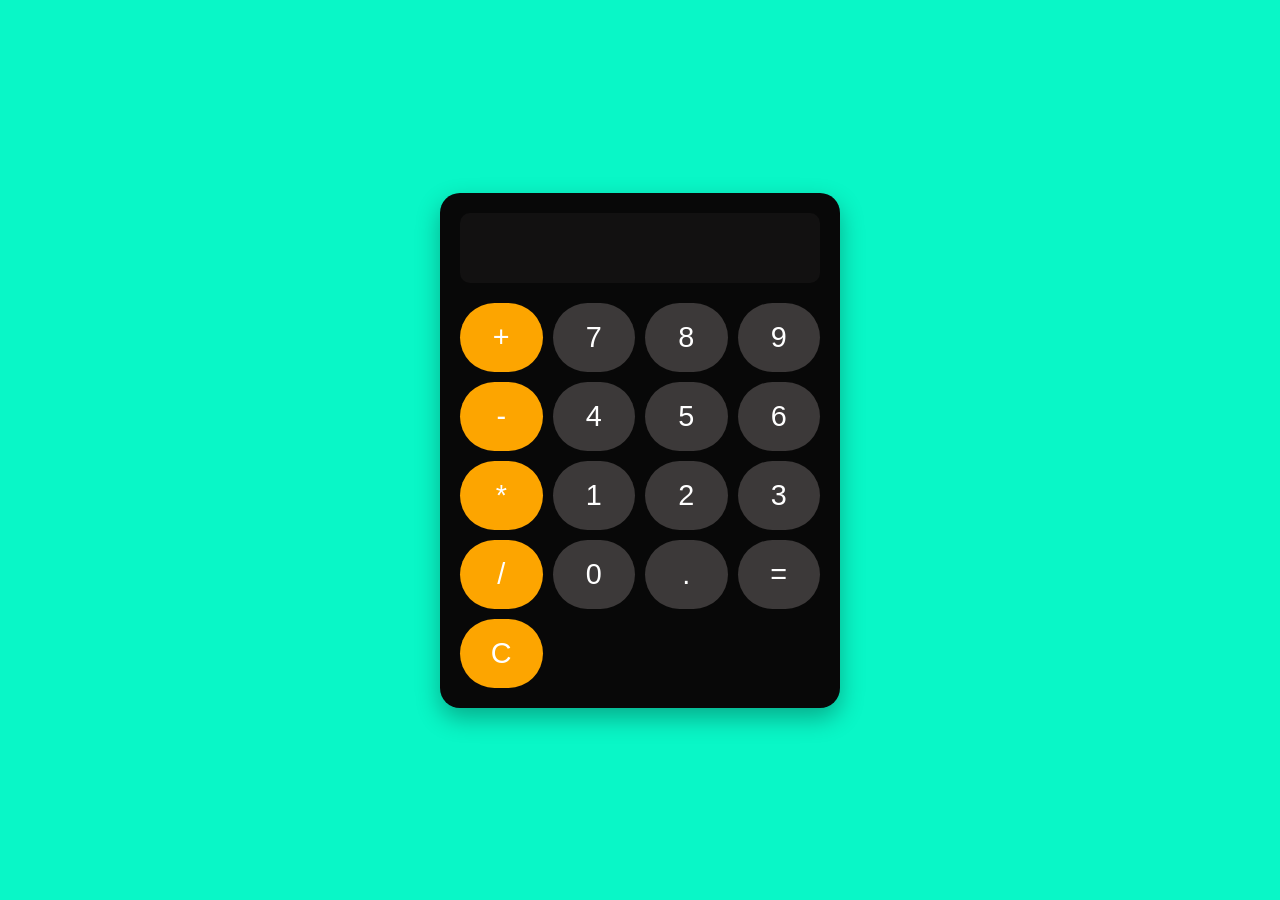
<file: Calculator/index.html>
<!DOCTYPE html>
<html lang="en">
<head>
    <meta charset="UTF-8">
    <meta name="viewport" content="width=device-width, initial-scale=1.0">
    <title>ADITYA PROJECT 7</title>
    <link rel="stylesheet" href="style.css">
</head>
<body>
    <div id="calculator">
        <input id="display" readonly>
        <div id="keys">
            <button onclick="appendToDisplay('+')"class="operator">+</button>
            <button onclick="appendToDisplay('7')">7</button>
            <button onclick="appendToDisplay('8')">8</button>
            <button onclick="appendToDisplay('9')">9</button>
            <button onclick="appendToDisplay('-')"class="operator">-</button>
            <button onclick="appendToDisplay('4')">4</button>
            <button onclick="appendToDisplay('5')">5</button>
            <button onclick="appendToDisplay('6')">6</button>
            <button onclick="appendToDisplay('*')"class="operator">*</button>
            <button onclick="appendToDisplay('1')">1</button>
            <button onclick="appendToDisplay('2')">2</button>
            <button onclick="appendToDisplay('3')">3</button>
            <button onclick="appendToDisplay('/')"class="operator">/</button>
            <button onclick="appendToDisplay('0')">0</button>
            <button onclick="appendToDisplay('.')">.</button>
            <button onclick="calculate()">=</button>
            <button onclick="clearDisplay()"class="operator">C</button>

        </div>
    </div>
    <script src = "script.js"></script>
</body>
</html>
</file>
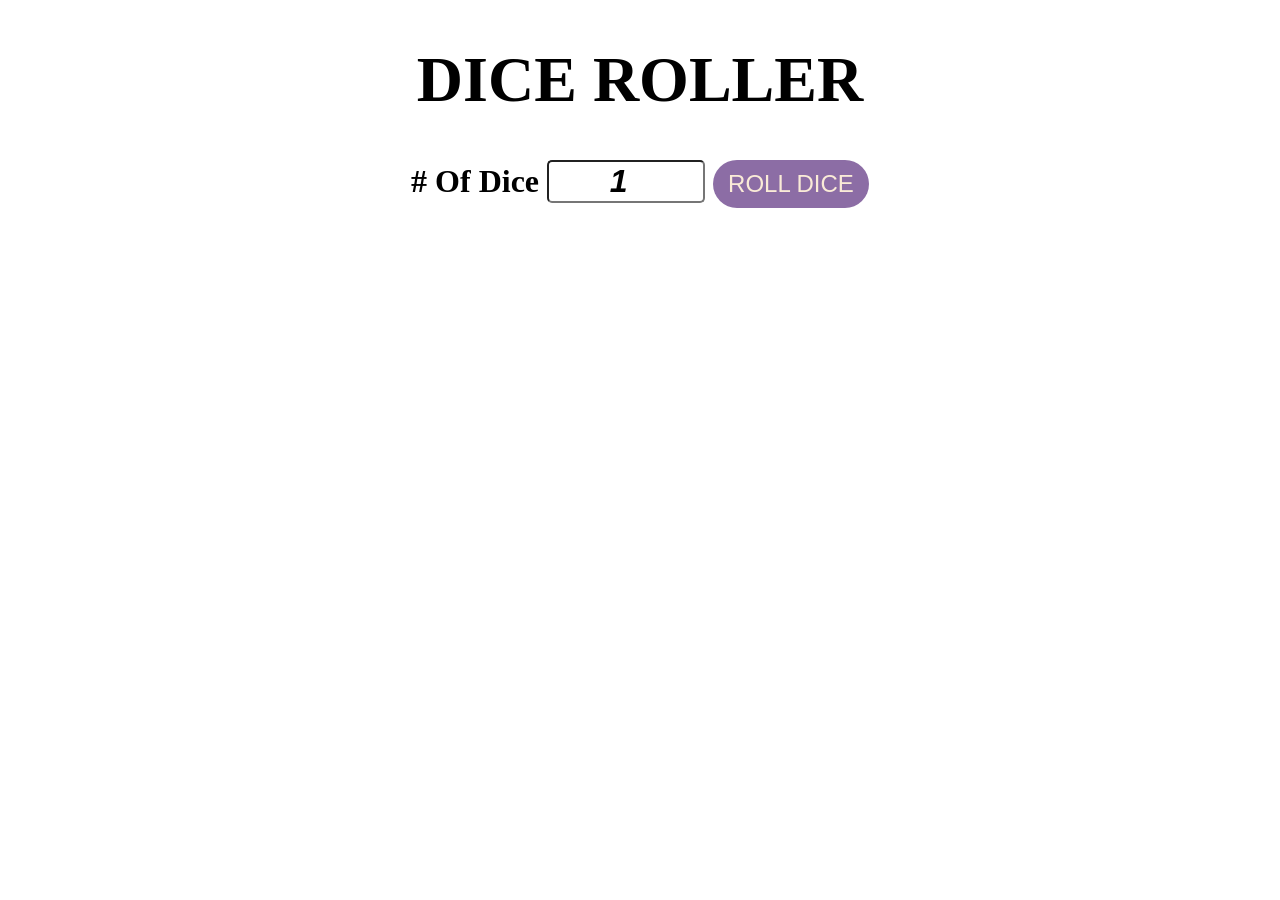
<file: Dice-Roller/index.html>
<!DOCTYPE html>
<html lang="en">
<head>
    <meta charset="UTF-8">
    <meta name="viewport" content="width=device-width, initial-scale=1.0">
    <title>ADITYA PROJECT 4</title>
    <link rel="stylesheet" href="style.css">
</head>
<body>
<div id="container">
    <h1>DICE ROLLER</h1>
    <label># Of Dice</label>
    <input type="number" value="1" min="1" id="numofDice">
    <button onclick="rolldice()">ROLL DICE</button>
<div id="diceResult"></div>
<div id="diceImages"></div>
</div>


    <script src = script.js></script>
</body>
</html>
</file>
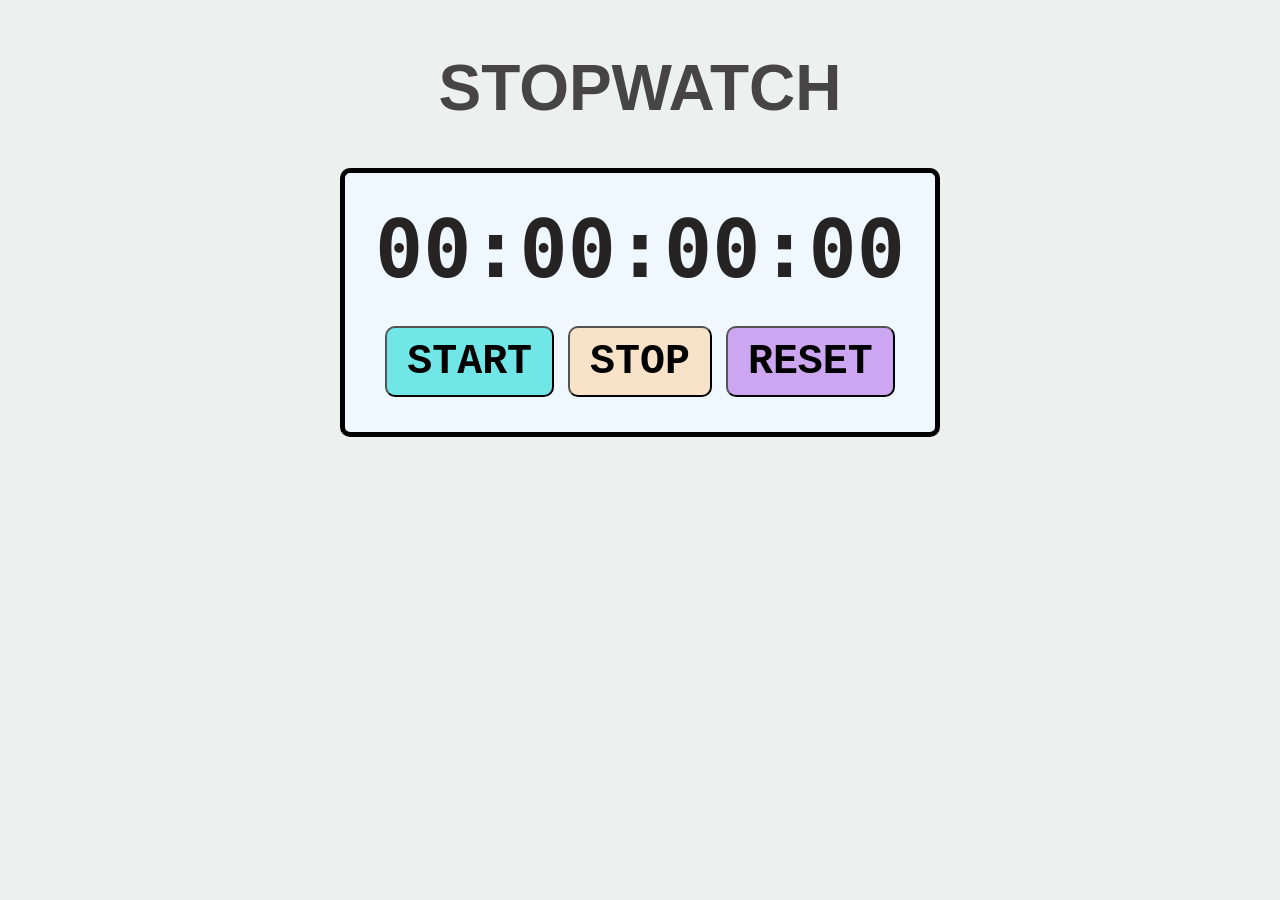
<file: stopwatch/index.html>
<!DOCTYPE html>
<html lang="en">
<head>
    <meta charset="UTF-8">
    <meta name="viewport" content="width=device-width, initial-scale=1.0">
    <title>ADITYA PROJECT 6</title>
    <link rel="stylesheet" href="style.css">
</head>
<body>

    <h1 id="myH1">STOPWATCH</h1>
    <div id="container">
<div id="display"> 
        00:00:00:00
</div>
<div id="controls">
    <button id="startbtn" onclick="start()">START</button>
    <button id="stopbtn" onclick="stop()">STOP</button>
    <button id="resetbtn" onclick="reset()">RESET</button>
</div>
    </div>
    <script src="script.js"></script>
</body>
</html>
</file>
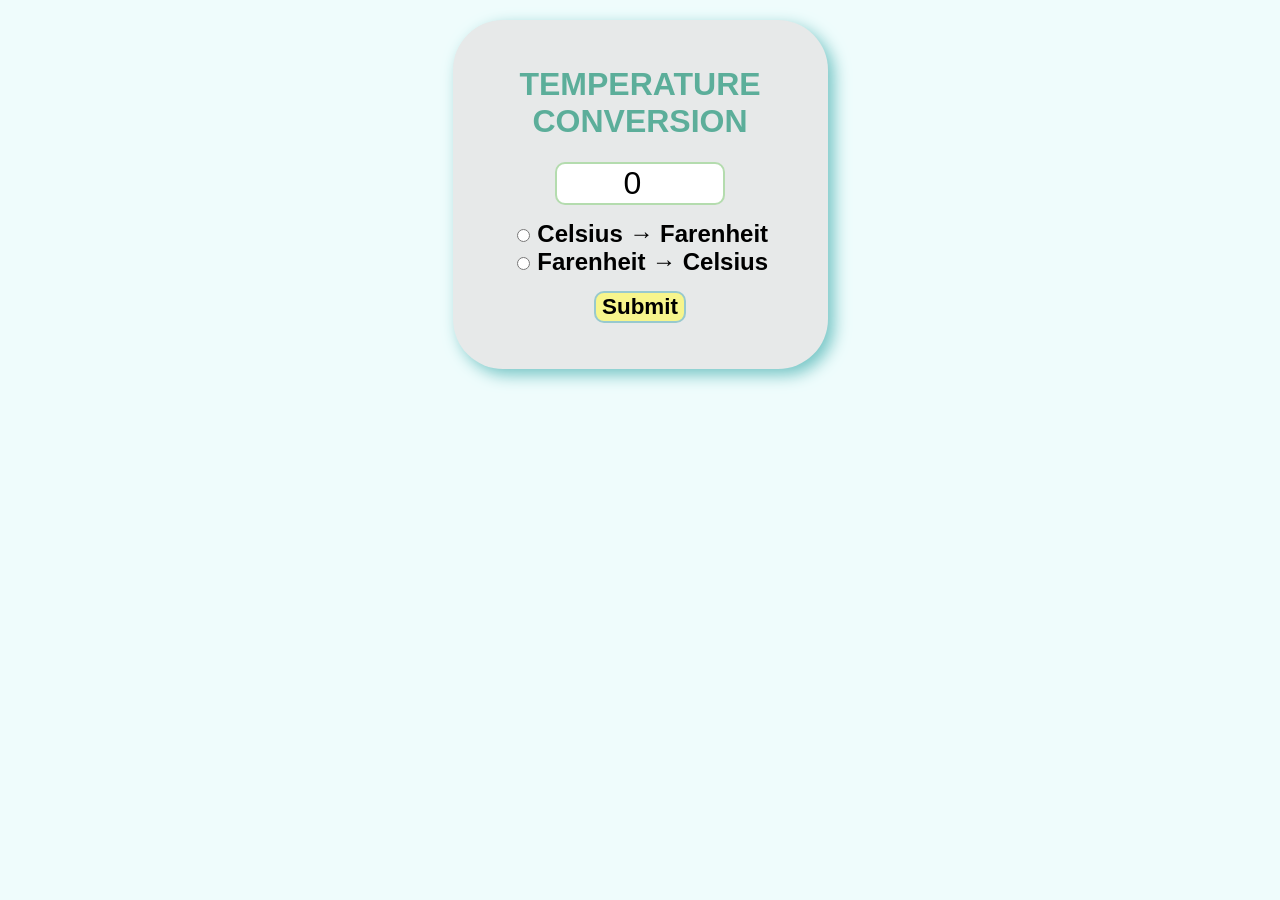
<file: Temprature-Coversion/index.html>
<!DOCTYPE html>
<html lang="en">
<head>
    <meta charset="UTF-8">
    <meta name="viewport" content="width=device-width, initial-scale=1.0">
    <title>ADITYA PROJECT 3</title>
    <link rel="stylesheet" href="style.css">
</head>
<body>
<form>
<h1>TEMPERATURE CONVERSION</h1>
<input type="number"  id="textBox" value="0"><br>

<input type="radio" name="unit" id="toFarenheit">
<label for="toFarenheit">Celsius → Farenheit</label><br>

<input type="radio" name="unit" id="toCelsius">
<label for="toCelsius">Farenheit → Celsius</label><br>

<button type="button"onclick="convert()">Submit</button>
<p id="result"></p>
</form>

    <script src = "script.js"></script>
</body>
</html>
</file>
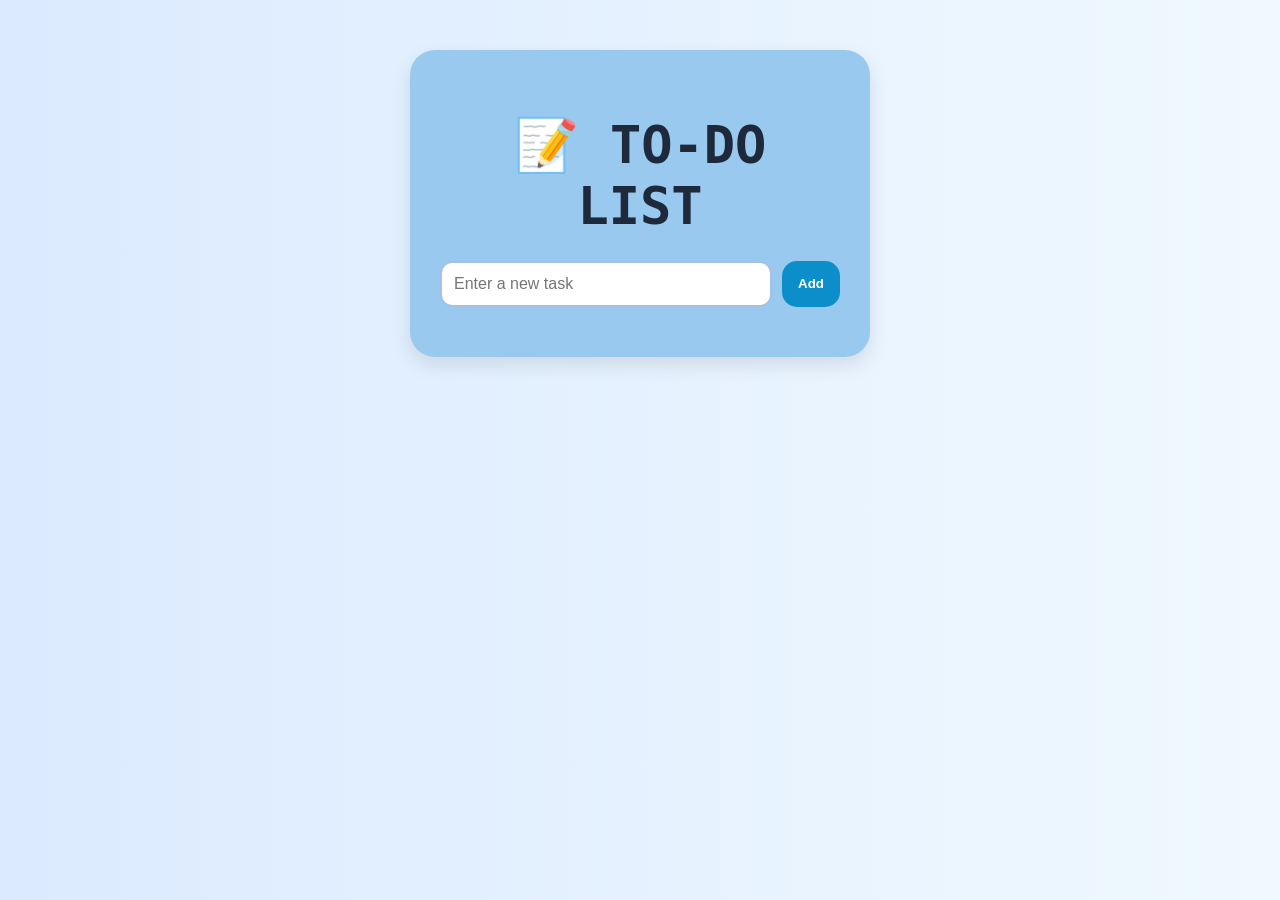
<file: TO-DO LIST/index.html>
<!DOCTYPE html>
<html lang="en">
<head>
  <meta charset="UTF-8">
  <title>To-Do List</title>
  <link rel="stylesheet" href="style.css">
</head>
<body>
  <div class="todo-container">
    <h1>📝 TO-DO LIST</h1>
    <div class="input-group">
      <input type="text" id="taskInput" placeholder="Enter a new task">
      <button onclick="addTask()">Add</button>
    </div>
    <ul id="taskList"></ul>
  </div>
  <script src="script.js"></script>
</body>
</html>
</file>
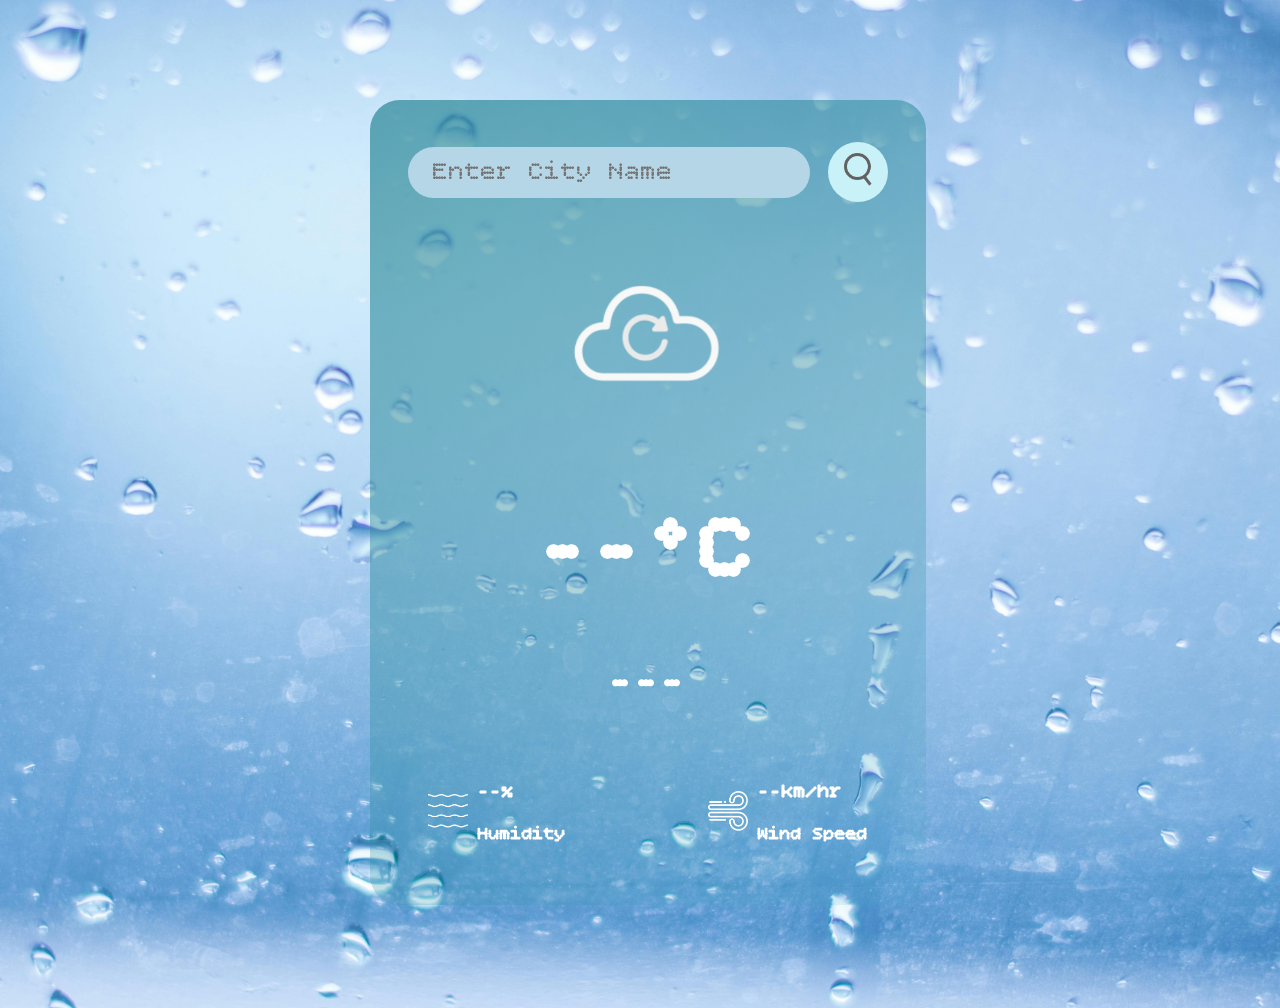
<file: weatherapp/index.html>
<!DOCTYPE html>
<html lang="en">
<head>
  <meta charset="UTF-8" />
  <meta name="viewport" content="width=device-width, initial-scale=1.0"/>
  <title>ADITYA PROJECT 9</title>
  <link rel="stylesheet" href="style.css"/>
</head>
<body>
  <div class="card">
    <div class="search">
      <input type="text" placeholder="Enter City Name" spellcheck="false" />
      <button><img src="images/search.png" /></button>
    </div>
    <div class="error">
        <p>Invalid City Name</p>
    </div>

    <div class="weather">
      <img src="images/de.png" class="weather-icon"/>
      <h1 class="temp">--°C</h1>
      <h2 class="city">---</h2> 

      <div class="details">
        <div class="col">
          <img src="images/humidity.png" />
          <div>
            <p class="humidity">--%</p>
            <p class="hum">Humidity</p>
          </div>
        </div>
        <div class="col">
          <img src="images/wind.png" />
          <div>
            <p class="wind">--km/hr</p>
            <p class="win">Wind Speed</p>
          </div>
        </div>
      </div>
    </div>
  </div>

  <script src="script.js"></script>
</body>
</html>
</file>
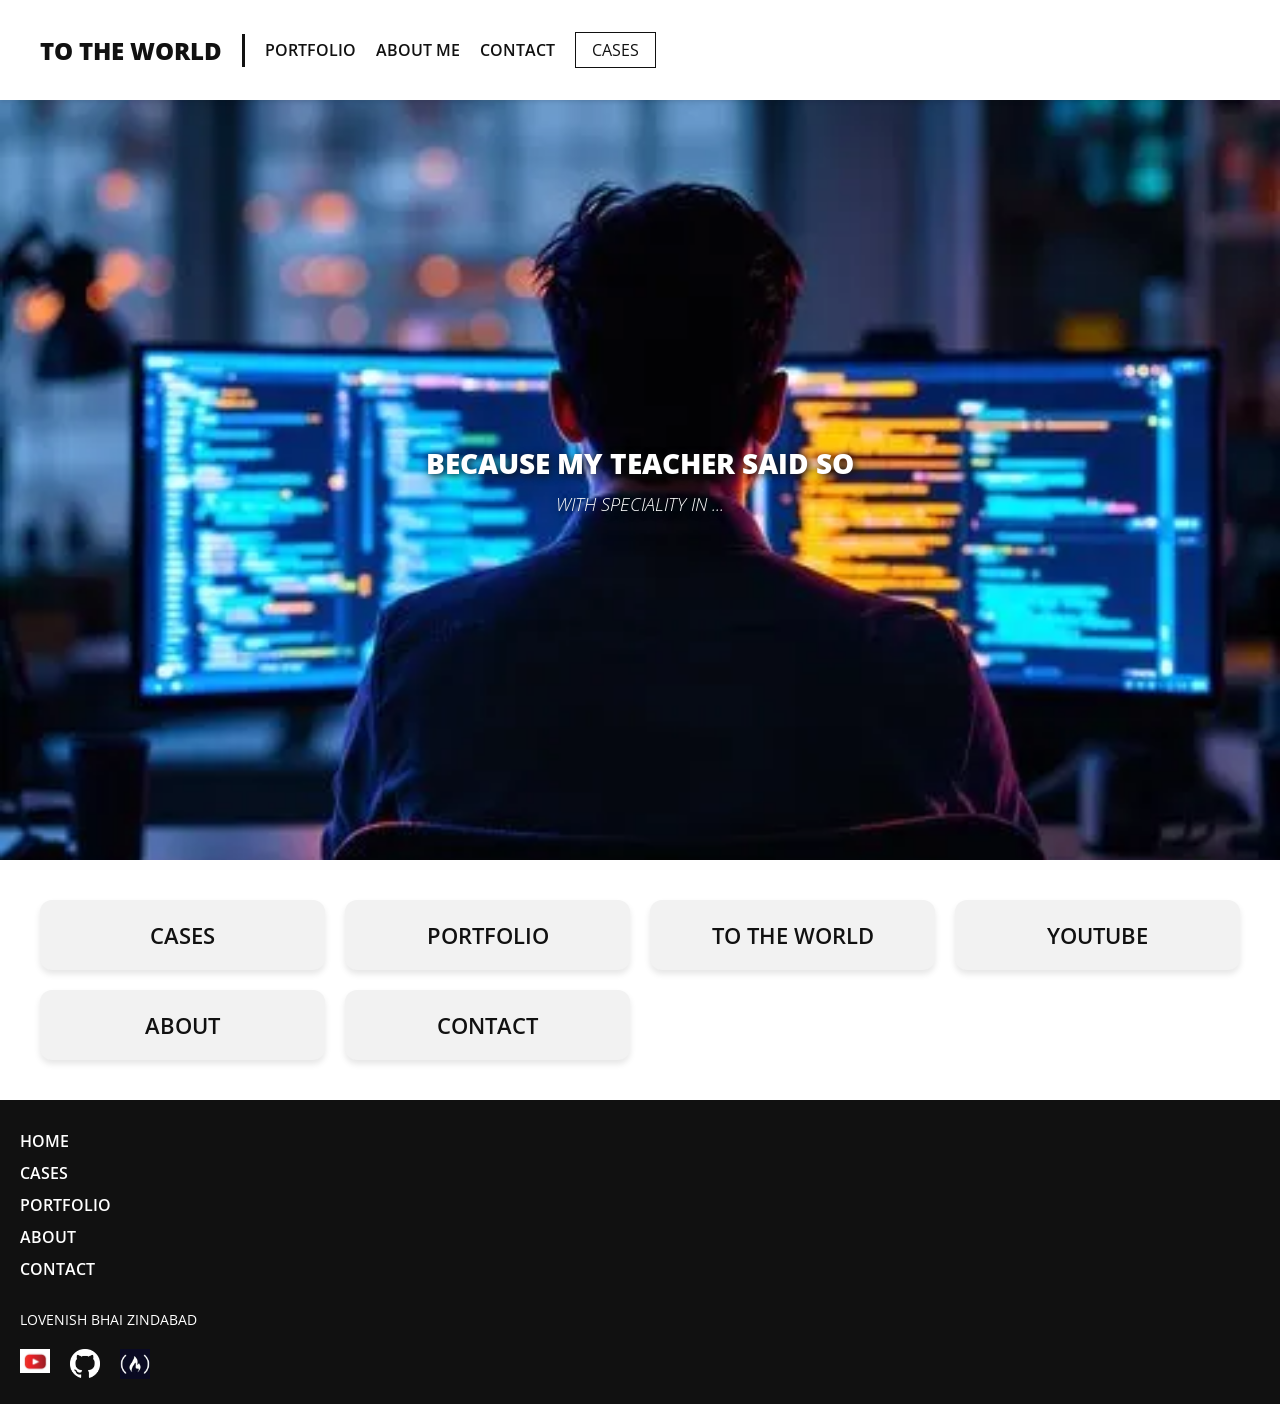
<file: Website/index.html>
<!DOCTYPE html>
<html>
<head>
  <meta charset="utf-8">
  <meta name="viewport" content="width=device-width, initial-scale=1.0">
  <title>MY PORTFOLIO</title>
  <link href="https://fonts.googleapis.com/css2?family=Open+Sans:wght@300;600;800&display=swap" rel="stylesheet">
  <link rel="stylesheet" href="style.css">
</head>
<body>

  <header>
    <a href="index.html" class="header-brand">TO THE WORLD</a>
    <nav>
      <ul>
        <li><a href="portfolio.html">PORTFOLIO</a></li>
        <li><a href="about me.html">ABOUT ME</a></li>
        <li><a href="contact.html">CONTACT</a></li>
      </ul>
      <a href="cases.html" class="header-cases">CASES</a>
    </nav>
  </header>

  <main>
    <section class="index-banner">
      <h2>BECAUSE MY TEACHER SAID SO</h2>
      <h1>WITH SPECIALITY IN ...</h1>
    </section>

    <section class="index-links">
      <a href="cases.html">
        <div><h3>CASES</h3></div>
      </a>
      <a href="portfolio.html">
        <div><h3>PORTFOLIO</h3></div>
      </a>
      <a href="totheworld.html">
        <div><h3>TO THE WORLD</h3></div>
      </a>
      <a href="https://www.youtube.com/watch?v=9He4UBLyk8Y" target="_blank">
        <div><h3>YOUTUBE</h3></div>
      </a>
      <a href="about me.html">
        <div><h3>ABOUT</h3></div>
      </a>
      <a href="contact.html">
        <div><h3>CONTACT</h3></div>
      </a>
    </section>
  </main>

  <footer>
    <div class="footer-content">
      <ul class="footer-nav">
        <li><a href="index.html">HOME</a></li>
        <li><a href="cases.html">CASES</a></li>
        <li><a href="portfolio.html">PORTFOLIO</a></li>
        <li><a href="about me.html">ABOUT</a></li>
        <li><a href="contact.html">CONTACT</a></li>
      </ul>

      <div class="footer-story">
        <p>LOVENISH BHAI ZINDABAD</p>
      </div>

      <div class="footer-sm">
        <a href="https://youtu.be/7p2HqW9J1iU?feature=shared&t=29" target="_blank">
          <img src="img/yt.jpeg" alt="YouTube icon" width="30">
        </a>
        <a href="https://github.com/AXER77-max" target="_blank">
          <img src="img/github.jpeg" alt="GitHub logo" width="30">
        </a>
        <a href="https://www.freecodecamp.org/learn/front-end-development-libraries/" target="_blank">
          <img src="img/fcodec.jpeg" alt="FreeCodeCamp icon" width="30">
        </a>
      </div>
    </div>
  </footer>

</body>
</html>
</file>
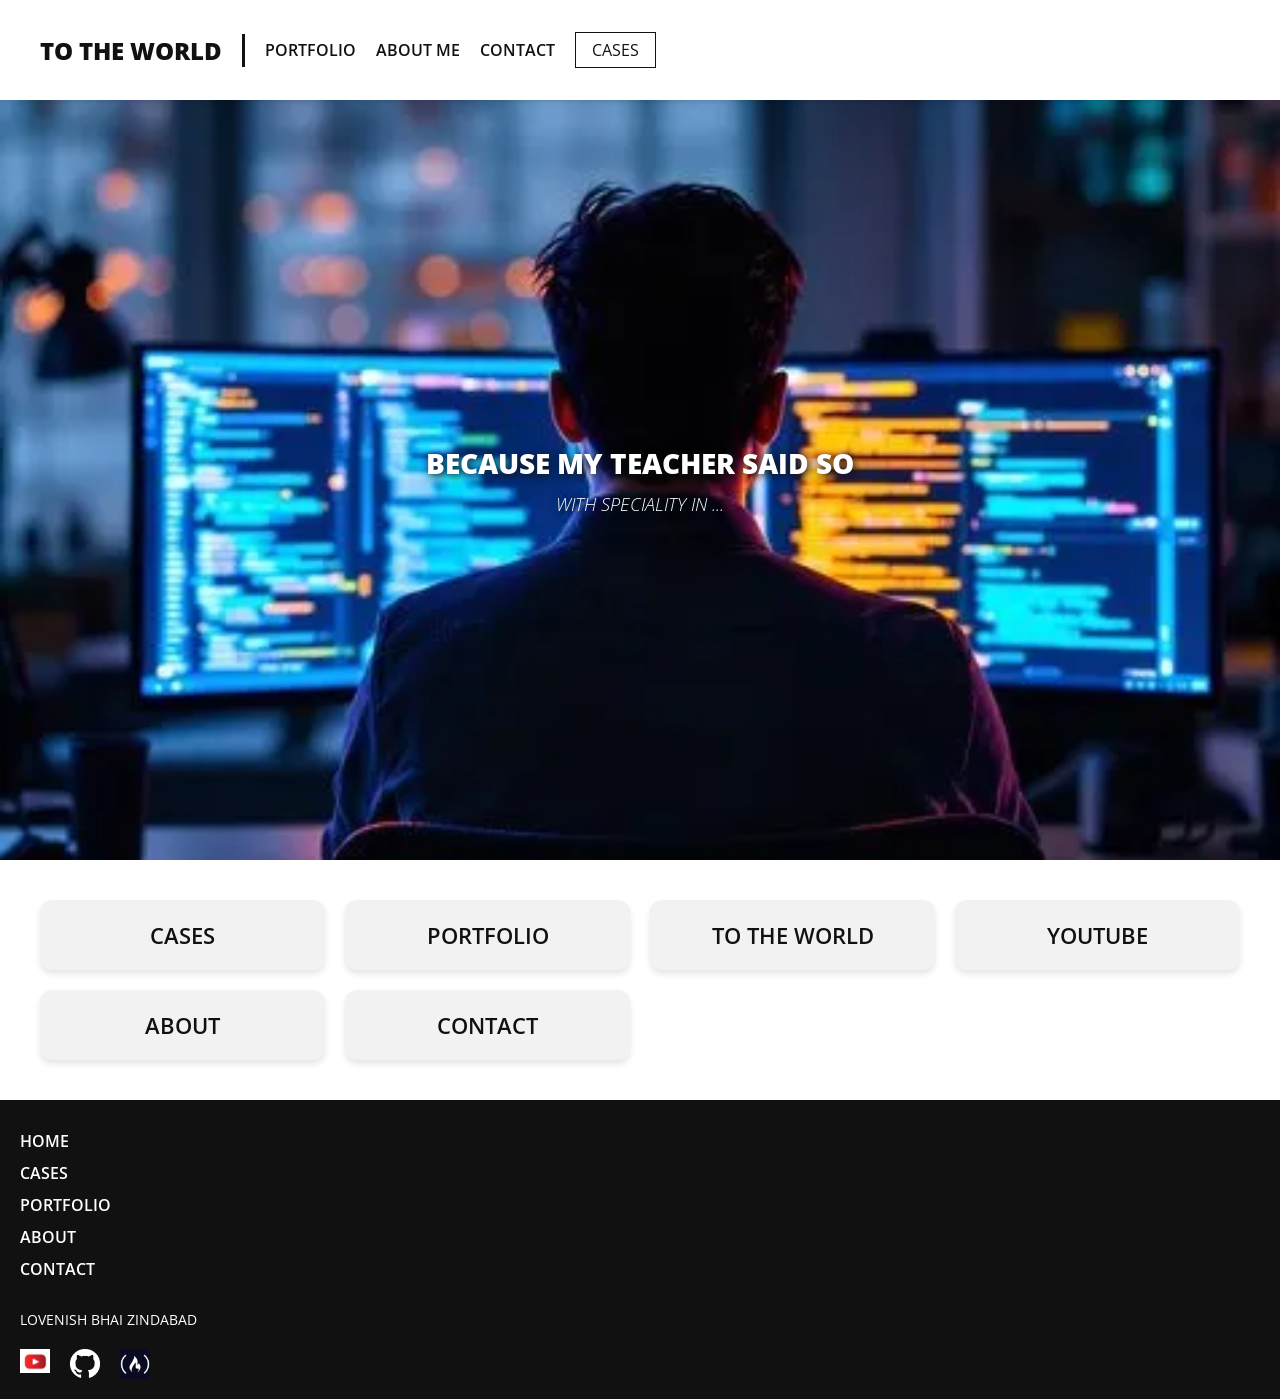
<file: Website/save.html>
<html>
  <head>
    <meta charset="utf-8">
    <meta name="viewport" content="width=device-width, initial-scale=1.0">
    <title>MY PORTFOLIO</title>
    <link href="https://fonts.googleapis.com/css2?family=Manufacturing+Consent&family=Open+Sans:ital,wght@0,300..800;1,300..800&display=swap" rel="stylesheet">
    <link rel="stylesheet"href="style.css">
  </head>
 <body>
   <header>
    <a href="index.html" class="header-brand">TO THE WORLD</a>
    <nav>
      <ul>
        <li><a href="portfolio.html">PORTFOLIO</a></li>
        <li><a href="aboutme.html">ABOUT ME</a></li>
        <li><a href="contact.html">CONTACT</a></li>
      </ul>
       <a href="cases.html" class="header-cases">CASES</a>
    </nav>
   </header>
   <main>
     <section class="index-banner">
       <div class="vertical-center">
         <h2>BECAUSE MY TEACHER SAID SO</h2>
         <h1>WITH SPECIALITY IN ...</h1>
       </div>
     </section>
     <section class="index-links">
    <a href="cases.html"><div class="index-boxlink-square">
         <h3>CASES</h3>
       </div>
     </a>
      <a href="portfolio.html"><div class="index-boxlink-rectangle">
         <h3>PORTFOLIO</h3>
       </div>
     </a>
    <a href="totheworld.html"><div class="index-boxlink-square">
         <h3>TO THE WORLD</h3>
       </div>
     </a>
      <a href="https://www.youtube.com/watch?v=9He4UBLyk8Y&list=PLWKjhJtqVAbmMuZ3saqRIBimAKIMYkt0E" target="_blank"><div class="index-boxlink-rectangle">
         <h3>YOUTUBE</h3>
       </div>
     </a>
    <a href="aboutme.html"><div class="index-boxlink-square">
         <h3>ABOUT</h3>
       </div>
     </a>
      <a href="contact.html"><div class="index-boxlink-square">
         <h3>CONTACT</h3>
       </div>
     </a>
     </section>
   </main>
   <footer>
   <div class="footer-content">
     <ul class="footer-nav">
       <li><a href="index.html">HOME</a></li>
       <li><a href="cases.html">CASES</a></li>
       <li><a href="portfolio.html">PORTFOLIO</a></li>
       <li><a href="aboutme.html">ABOUT</a></li>
       <li><a href="contact.html">CONTACT</a></li>
     </ul>
     <div class="footer-story">
       <ul>
         <p>LOVENISH BHAI ZINDABAD</p>
       </ul>

     </div>
     <div class="footer-sm">
       <a href="https://youtu.be/7p2HqW9J1iU?feature=shared&t=29" target="_blank">
         <img src="img/yt.jpeg" alt="YouTube icon" width="30">
       </a>
       <a href="https://github.com/AXER77-max" target="_blank">
         <img src="img/github.jpeg" alt="GitHub logo" width="30">
       </a>
       <a href="https://www.freecodecamp.org/learn/front-end-development-libraries/" target="_blank">
         <img src="img/fcodec.jpeg" alt="FreeCodeCamp icon" width="30">
       </a>
     </div>

   </div>
 </footer>

</body>
</html>
</file>
<file: Calculator/style.css>
* {
  box-sizing: border-box;
  margin: 0;
  padding: 0;
}

body {
  height: 100vh;
  overflow: hidden;
  background-color: #09f7c7;
  font-family: monospace;
  display: flex;
  justify-content: center;
  align-items: center;
  padding: 20px;
}

#calculator {
  background-color: hsl(0, 0%, 3%);
  border-radius: 20px;
  max-width: 400px;
  width: 100%;
  padding: 20px;
  box-shadow: 0 10px 25px rgba(0, 0, 0, 0.3);
}

#display {
  width: 100%;
  padding: 15px;
  font-size: 2.2rem;
  text-align: right;
  border: none;
  border-radius: 10px;
  margin-bottom: 20px;
  background-color: hsl(0, 3%, 7%);
  color: white;
}

#keys {
  display: grid;
  grid-template-columns: repeat(4, 1fr);
  gap: 10px;
}

button {
  width: 100%;
  padding: 18px;
  font-size: 1.8rem;
  border: none;
  border-radius: 50px;
  background-color: hsl(0, 3%, 23%);
  color: white;
  cursor: pointer;
  transition: background-color 0.2s;
}

button:hover {
  background-color: hsl(0, 1%, 32%);
}

button:active {
  background-color: hsl(0, 0%, 50%);
}

.operator {
  background-color: rgb(253, 165, 0);
}

.operator:hover {
  background-color: rgb(219, 167, 71);
}


@media (max-width: 900px) {
  #display {
    font-size: 2rem;
    padding: 12px;
  }

  button {
    padding: 15px;
    font-size: 1.5rem;
  }
}
</file>
<file: Dice-Roller/style.css>
body{
    background-color:  rgb(255, 255, 255);;
}

#container{
    text-align: center;
    font-size: 2rem;
    font-family: 'Times New Roman', Times, serif;
    font-weight: bold;
    background-color: rgb(255, 255, 255);
    border-radius: 20px;
} 
button{
    font-size: 1.5rem;
    padding: 10px 15px;
    border-radius: 30px;
    border: none;
    background-color: rgb(140, 109, 165);
    color: antiquewhite;
    cursor: pointer;

}
button:hover{
    background-color: blueviolet;
}
button:active{
    background-color: rgb(94, 12, 172);
}
input{
    font-size: 2rem;
    width: 150px;
    border-radius: 5px;
    text-align: center;
    font-weight: bold;
    font-style: italic;
}
#diceResult{
    margin: 25px;
}
#diceImages img{
    width: 100px;
    margin: 5px;
}
</file>
<file: stopwatch/style.css>
body{
    display: flex;
    flex-direction: column;
    align-items: center;
    background-color: rgb(236, 241, 240);
}
#myH1{
    font-size: 4rem;
    font-family: 'Franklin Gothic Medium', 'Arial Narrow', Arial, sans-serif;
    font-weight: bold;
    color: rgb(70, 68, 68);
}
#container{
    display: flex;
    flex-direction: column;
    align-items: center;
    border: 5px solid;
    border-radius: 10px;
    padding: 30px;
    background-color: aliceblue;
}
#display{
    font-size: 5rem;
    font-family: monospace;
    font-weight: bold;
    color: rgb(37, 35, 35);
    margin-bottom: 25px;

}
#controls button{
    font-size:2.6rem;
    border-radius: 10px;
    font-family: 'Courier New', Courier, monospace;
    font-weight: bold;
    padding: 10px 20px;
    margin: 5px ;
    min-width: 125px;
    cursor: pointer;
    transition: background-color 0.5s ease;

} 
#startbtn:hover{
    background-color:  rgb(5, 177, 177);;
}
#startbtn{
    background-color: rgb(113, 230, 230);
    
}
#stopbtn{
    background-color: rgb(248, 227, 200);
}
#stopbtn:hover{
    background-color: rgb(241, 208, 165);

}
#resetbtn{
    background-color: rgb(204, 166, 240);
}
#resetbtn:hover{
    background-color:rgb(186, 126, 243);
}
</file>
<file: Temprature-Coversion/style.css>
body{
    font-family: Arial, Helvetica, sans-serif;
    background-color: rgb(239, 252, 252);
}
h1{
    color: rgba(89, 173, 152, 0.986);
}
form{
    background-color:  rgb(231, 233, 233);
    text-align: center;
    max-width: 325px;
    margin: 20px auto;
    margin-bottom: 40px ;
    padding: 25px;
    border-radius: 50px;
    box-shadow: 6px 6px 16px rgb(117, 197, 197);
}
#textBox{
     width: 50%;
    text-align: center;
    border-radius: 10px;
    font-size: 2em;
   border: 2px solid rgba(163, 212, 155, 0.808);
    margin-bottom: 15px;
}
label{
    font-size: 1.5em;
    font-weight: bold;
}
button{
    margin-top: 15px;
    background-color: rgb(247, 245, 140);
    border-radius: 10px;
    border: 2px solid rgba(127, 189, 224, 0.788);
    font-size: 1.4em;
    font-weight: bold;
    cursor: pointer;
}
button:hover{
    background-color:rgb(238, 235, 45);
}
#result{
    font-size: 1.3em;
    font-family: 'Times New Roman', Times, serif;
    font-style: italic;
    font-weight: bold;
}
</file>
<file: TO-DO LIST/style.css>
body {
  font-family: 'Segoe UI', sans-serif;
  background: linear-gradient(to right, #dbeafe, #f0f9ff);
  margin: 0;
  padding: 0;
  display: flex;
  justify-content: center;
  align-items: flex-start;
  min-height: 100vh;
}

.todo-container {
  background-color: #9ac9f0;
  margin-top: 50px;
  padding: 30px;
  border-radius: 25px;
  box-shadow: 0 8px 20px rgba(0,0,0,0.1);
  width: 400px;
}

h1 {
  text-align: center;
  color: #1e293b;
  margin-bottom: 25px;
  font-family: monospace;
  font-weight: bold;
  font-size: 4em;
}

.input-group {
  display: flex;
  gap: 10px;
  margin-bottom: 20px;
}

input[type="text"] {
  flex: 1;
  padding: 12px;
  border: 2px solid #a2c1e5;
  border-radius: 12px;
  font-size: 16px;
}

button {
  padding: 12px 16px;
  background-color: #0b8eca;
  color: white;
  border: none;
  border-radius: 15px;
  cursor: pointer;
  font-weight: bold;
  transition: background-color 0.2s;
}

button:hover {
  background-color: #11d1c7;
}

ul {
  list-style: none;
  padding: 0;
}

li {
  background-color: #f8fafc;
  border: 1px solid #e2e8f0;
  padding: 12px 10px;
  border-radius: 20px;
  margin-bottom: 12px;
  display: flex;
  justify-content: space-between;
  align-items: center;
  transition: all 0.3s;
}

.task-text {
  flex: 1;
  font-size: 16px;
}

.completed .task-text {
  text-decoration: line-through;
  color: #94a3b8;
}

.actions {
  display: flex;
  gap: 10px;
  align-items: center;
}

.check-btn {
  background: none;
  border: none;
  font-size: 20px;
  cursor: pointer;
  color: green;
}

.delete-btn {
  background: none;
  border: none;
  font-size: 18px;
  cursor: pointer;
  color: #ef4444;
}
</file>
<file: weatherapp/style.css>
@import url('https://fonts.googleapis.com/css2?family=Bitcount+Single:wght@100..900&display=swap');


*{
     font-family: "Bitcount Single", system-ui;
}

body{
    background: #222;
    overflow-x: hidden;
    background: url(images/bg.png);
    width: 100%;
    height: 100dvh;
    
    background-size: cover;
    background-position: center;
}

.card{
    width: 92%;
    max-width: 480px;
    background: linear-gradient(150deg, #2a8797b7, #3fb8d615);
    color: #fff;
    margin: 100px auto 0;
    border-radius: 30px;
    padding: 42px 38px;
    text-align: center;
}
.search{
    width: 100%;
    display: flex;
    align-items: center;
    justify-content: space-between;
}
.search input{
    border: 0;
    outline: 0;
    background: #b4d6e6;
    color: #347774;
    padding: 10px 25px;
    border-radius: 55px;
    flex: 1;
    margin-right: 18px;
    font-size: 26px;
}
.search button{
    border: 0;
    outline: 0;
    background-color: #c9f2f8;
    width: 60px;
    height: 60px;
    cursor: pointer;
    border-radius: 50%;
}
.search button img{
    width: 28px;
}
.weather-icon{
   width: 190px;
   margin-top: 40px; 
   
   
}
.weather h1{
    font-size: 90px;
    font-weight: bold;

}
.weather   h2{
    font-size: 44px;
    font-weight: bold;
    margin-top:-10px;
}
.details {
    display: flex;
    align-items: center;
    justify-content: space-between;
    padding: 0 20px;
    margin-top: 50px;
}
.col{
    display: flex;
    align-items: center;
    text-align: left;
}
.col img{
    width: 40px;
    margin-right: 10px;
}
.humidity,.wind{
    font-size:20px;
    font-weight: bold;
    

}
.hum{
    font-size: 18px;
    font-weight: bold;
}
.win{
    font-size: 18px;
    font-weight: bold;
}

.error{
    text-align: center;
    margin-left: 10px;
    font-size: 20px;
    margin-top: 10px;
    display: none;
}
@media (max-width: 600px) {
  body {
    background-size: cover;
    background-position: center;
    height: auto;
  }

  .card {
    width: 95%;
    padding: 24px 16px;
    border-radius: 20px;
    margin: 40px auto;
  }

  .search {
    flex-direction: column;
    align-items: stretch;
    gap: 12px;
  }

  .search input {
    font-size: 16px;
    padding: 10px 20px;
    margin-right: 0;
    border-radius: 30px;
  }

  .search button {
    align-self: center;
    width: 46px;
    height: 46px;
    border-radius: 50%;
  }

  .search button img {
    width: 20px;
  }

  .weather-icon {
    width: 120px;
    margin-top: 24px;
  }

  .weather h1 {
    font-size: 48px;
    margin: 10px 0 4px;
  }

  .weather h2 {
    font-size: 22px;
    margin: 0;
  }

  .details {
    flex-direction: column;
    align-items: center;
    justify-content: center;
    margin-top: 30px;
    gap: 20px;
    padding: 0;
  }

  .col {
    justify-content: center;
    gap: 12px;
  }

  .col img {
    width: 28px;
  }

  .humidity,
  .wind,
  .hum,
  .win {
    font-size: 14px;
  }

  .error {
    font-size: 16px;
    margin-top: 10px;
  }
}
</file>
<file: Website/style.css>
* {
  text-decoration: none;
  margin: 0;
  padding: 0;
  box-sizing: border-box;
}

body {
  font-family: 'Open Sans', sans-serif;
  overflow-x: hidden;
}

header {
  background-color: #fff;
  width: 100%;
  text-align: center;
  padding: 10px 0;
  position: sticky;
  top: 0;
  z-index: 1000;
  box-shadow: 0 2px 4px rgba(0, 0, 0, 0.1);
}

.header-brand {
  font-size: 24px;
  font-weight: 1000;
  color: #111;
  display: block;
  margin: 10px auto;
}

header nav {
  background-color: #f7f7f7;
  margin: 10px auto;
  padding: 10px;
  width: 90%;
  max-width: 320px;
  border-radius: 12px;
  box-shadow: 0 4px 8px rgba(0, 0, 0, 0.08);
}

header nav ul {
  list-style: none;
  margin: 0;
  padding: 0;
}

header nav ul li {
  padding: 10px 0;
  border-bottom: 1px solid #ddd;
}

header nav ul li:last-child {
  border-bottom: none;
}

header nav ul li a {
  font-size: 16px;
  color: #111;
  font-weight: 600;
  display: block;
}

.header-cases {
  display: none;
}

.index-banner {
  width: 100%;
  min-height: calc(100vh - 140px);
  background-image: url('img/dev.jpeg');
  background-repeat: no-repeat;
  background-position: center;
  background-size: cover;
  text-align: center;
  padding: 60px 10px;
  color: white;
  display: flex;
  flex-direction: column;
  justify-content: center;
}

.index-banner h2 {
  font-size: 28px;
  font-weight: 900;
  text-shadow: 2px 2px 8px #111;
  margin-bottom: 10px;
}

.index-banner h1 {
  font-size: 18px;
  font-style: oblique;
  font-weight: 100;
  text-shadow: 2px 2px 8px #111;
}

.index-links {
  padding: 20px 10px 100px;
}

.index-links a {
  display: block;
  margin-bottom: 15px;
}

.index-links div {
  background-color: #f2f2f2;
  border-radius: 12px;
  padding: 20px;
  text-align: center;
  box-shadow: 0 4px 6px rgba(0, 0, 0, 0.1);
}

.index-links div h3 {
  font-size: 22px;
  color: #111;
  font-weight: 600;
}

footer {
  background-color: #111;
  padding: 20px;
  color: #fff;
}

.footer-content {
  display: flex;
  flex-direction: column;
  gap: 20px;
}

.footer-nav {
  list-style: none;
  padding: 0;
}

.footer-nav li {
  margin: 10px 0;
}

.footer-nav a {
  color: #fff;
  font-weight: 600;
}

.footer-sm {
  display: flex;
  gap: 20px;
}

.footer-sm a img {
  transition: transform 0.2s ease;
}

.footer-sm a img:hover {
  transform: scale(1.1);
}

.footer-story p {
  font-size: 14px;
}


@media (min-width: 1000px) {
  header {
    display: flex;
    justify-content: flex-start;
    align-items: center;
    padding: 0 40px;
    height: 100px;
    text-align: left;

    top: 0;
    z-index: 1000;
  }

  .header-brand {
    margin: 0;
    padding-right: 20px;
    border-right: 3px solid #111;
  }

  header nav {
    all: unset;
    display: flex;
    align-items: center;
    margin-left: 20px;
  }

  header nav ul {
    display: flex;
    flex-direction: row;
    gap: 20px;
  }

  header nav ul li {
    border-bottom: none;
    padding: 0;
  }

  .header-cases {
    display: block;
    border: 1px solid #111;
    padding: 6px 16px;
    font-size: 16px;
    color: #111;
    margin-left: 20px;
  }

  .index-links {
    display: grid;
    grid-template-columns: repeat(auto-fit, minmax(250px, 1fr));
    gap: 20px;
    padding: 40px;
  }

  .index-links a {
    margin-bottom: 0;
  }
}
</file>
